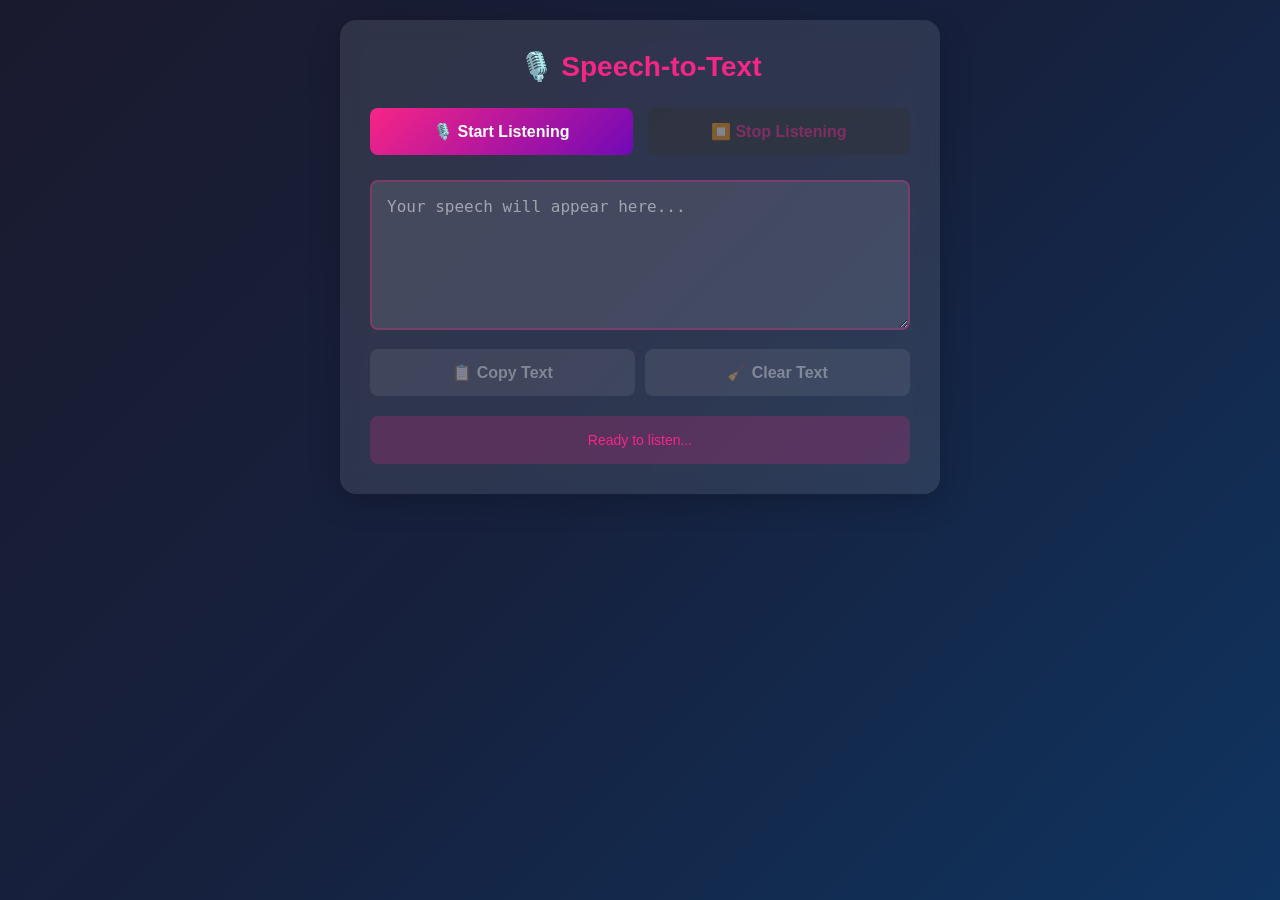
<file: sandbox/speech-to-text-ui/index.html>
<!DOCTYPE html>
<html lang="en">
<head>
    <meta charset="UTF-8">
    <meta name="viewport" content="width=device-width, initial-scale=1.0">
    <title>Speech-to-Text UI</title>
    <link rel="stylesheet" href="styles.css">
</head>
<body>
    <div class="container">
        <h1>🎙️ Speech-to-Text</h1>
        <div class="controls">
            <button id="startBtn">🎙️ Start Listening</button>
            <button id="stopBtn" disabled>⏹️ Stop Listening</button>
        </div>
        <div class="output-area">
            <textarea id="transcription" readonly placeholder="Your speech will appear here..."></textarea>
            <div class="action-buttons">
                <button id="copyBtn" disabled>📋 Copy Text</button>
                <button id="clearBtn" disabled>🧹 Clear Text</button>
            </div>
        </div>
        <div id="status" class="status">Ready to listen...</div>
        <div id="error" class="error" style="display:none"></div>
    </div>
    <script src="app.js"></script>
</body>
</html>
</file>
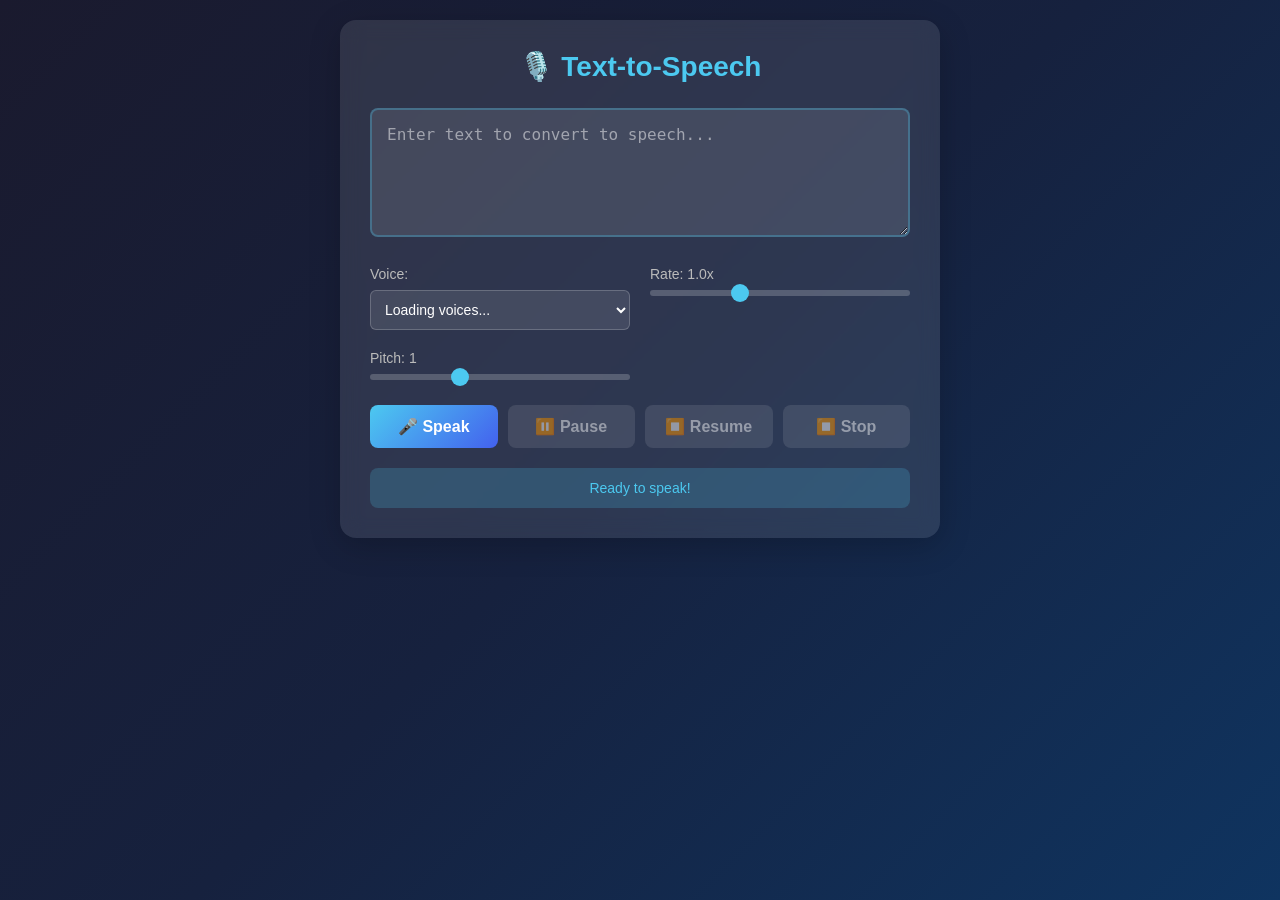
<file: sandbox/text-to-speech-ui/index.html>
<!DOCTYPE html>
<html lang="en">
<head>
    <meta charset="UTF-8">
    <meta name="viewport" content="width=device-width, initial-scale=1.0">
    <title>Text-to-Speech UI</title>
    <link rel="stylesheet" href="styles.css">
</head>
<body>
    <div class="container">
        <h1>🎙️ Text-to-Speech</h1>
        <div class="input-group">
            <textarea id="textInput" placeholder="Enter text to convert to speech..." rows="5"></textarea>
        </div>
        <div class="controls">
            <div class="control-group">
                <label for="voiceSelect">Voice:</label>
                <select id="voiceSelect"></select>
            </div>
            <div class="control-group">
                <label for="rate">Rate: <span id="rateValue">1.0</span>x</label>
                <input type="range" id="rate" min="0.5" max="2" step="0.1" value="1">
            </div>
            <div class="control-group">
                <label for="pitch">Pitch: <span id="pitchValue">1</span></label>
                <input type="range" id="pitch" min="0.5" max="2" step="0.1" value="1">
            </div>
        </div>
        <div class="button-group">
            <button id="speakBtn">🎤 Speak</button>
            <button id="pauseBtn" disabled>⏸️ Pause</button>
            <button id="resumeBtn" disabled>⏹️ Resume</button>
            <button id="stopBtn" disabled>⏹️ Stop</button>
        </div>
        <div id="status" class="status">Ready to speak!</div>
    </div>
    <script src="app.js"></script>
</body>
</html>
</file>
<file: sandbox/speech-to-text-ui/styles.css>
/* Modern gradient styling for STT UI */

* {
    box-sizing: border-box;
    margin: 0;
    padding: 0;
}

body {
    font-family: -apple-system, BlinkMacSystemFont, 'Segoe UI', Roboto, Oxygen, Ubuntu, sans-serif;
    background: linear-gradient(135deg, #1a1a2e 0%, #16213e 50%, #0f3460 100%);
    min-height: 100vh;
    color: #ffffff;
    padding: 20px;
}

.container {
    max-width: 600px;
    margin: 0 auto;
    background: rgba(255, 255, 255, 0.1);
    backdrop-filter: blur(10px);
    border-radius: 16px;
    padding: 30px;
    box-shadow: 0 8px 32px rgba(0, 0, 0, 0.2);
}

h1 {
    text-align: center;
    margin-bottom: 25px;
    font-size: 28px;
    color: #f72585;
}

.controls {
    display: flex;
    gap: 15px;
    margin-bottom: 25px;
    justify-content: center;
}

#output-area {
    margin: 25px 0;
}

textarea {
    width: 100%;
    padding: 15px;
    border: 2px solid rgba(247, 37, 133, 0.3);
    border-radius: 8px;
    background: rgba(255, 255, 255, 0.1);
    color: #ffffff;
    font-size: 16px;
    resize: vertical;
    min-height: 150px;
    transition: border-color 0.3s;
}

textarea:focus {
    outline: none;
    border-color: #f72585;
}

textarea::placeholder {
    color: rgba(255, 255, 255, 0.5);
}

textarea[readonly] {
    cursor: default;
}

.action-buttons {
    display: flex;
    gap: 10px;
    margin-top: 15px;
}

button {
    flex: 1;
    min-width: 140px;
    padding: 14px 24px;
    border: none;
    border-radius: 8px;
    font-size: 16px;
    font-weight: 600;
    cursor: pointer;
    transition: all 0.2s ease;
    transition: all 0.3s ease;
}

button:hover:not(:disabled) {
    transform: translateY(-2px);
    box-shadow: 0 4px 15px rgba(247, 37, 133, 0.4);
}

button:disabled {
    opacity: 0.4;
    cursor: not-allowed;
    transform: none;
}

#startBtn {
    background: linear-gradient(135deg, #f72585 0%, #7209b7 100%);
    color: white;
}

#startBtn.recording {
    animation: pulse 1.5s infinite;
}

#stopBtn {
    background: #333;
    color: #f72585;
}

#copyBtn,
#clearBtn {
    background: rgba(255, 255, 255, 0.2);
    color: white;
}

#copyBtn:hover:not(:disabled) {
    background: rgba(255, 255, 255, 0.3);
}

.status {
    margin-top: 20px;
    padding: 12px;
    background: rgba(247, 37, 133, 0.2);
    border-radius: 8px;
    text-align: center;
    font-size: 14px;
    color: #f72585;
    min-height: 48px;
    display: flex;
    align-items: center;
    justify-content: center;
}

.error {
    margin-top: 20px;
    padding: 12px;
    background: rgba(255, 0, 0, 0.2);
    border-radius: 8px;
    text-align: center;
    font-size: 14px;
    color: #ff6b6b;
    min-height: 48px;
    display: flex;
    align-items: center;
    justify-content: center;
}

@keyframes pulse {
    0%, 100% {
        box-shadow: 0 4px 15px rgba(247, 37, 133, 0.4);
    }
    50% {
        box-shadow: 0 4px 25px rgba(247, 37, 133, 0.8);
    }
}

/* Mobile responsive */
@media (max-width: 600px) {
    .container {
        padding: 20px;
    }
    
    button {
        min-width: 100px;
    }
    
    .controls {
        flex-direction: column;
        align-items: center;
    }
    
    .action-buttons {
        flex-direction: column;
    }
}
</file>
<file: sandbox/text-to-speech-ui/styles.css>
/* Modern gradient styling for TTS UI */

* {
    box-sizing: border-box;
    margin: 0;
    padding: 0;
}

body {
    font-family: -apple-system, BlinkMacSystemFont, 'Segoe UI', Roboto, Oxygen, Ubuntu, sans-serif;
    background: linear-gradient(135deg, #1a1a2e 0%, #16213e 50%, #0f3460 100%);
    min-height: 100vh;
    color: #ffffff;
    padding: 20px;
}

.container {
    max-width: 600px;
    margin: 0 auto;
    background: rgba(255, 255, 255, 0.1);
    backdrop-filter: blur(10px);
    border-radius: 16px;
    padding: 30px;
    box-shadow: 0 8px 32px rgba(0, 0, 0, 0.2);
}

h1 {
    text-align: center;
    margin-bottom: 25px;
    font-size: 28px;
    color: #4cc9f0;
}

.input-group textarea {
    width: 100%;
    padding: 15px;
    border: 2px solid rgba(76, 201, 240, 0.3);
    border-radius: 8px;
    background: rgba(255, 255, 255, 0.1);
    color: #ffffff;
    font-size: 16px;
    resize: vertical;
    transition: border-color 0.3s;
}

.input-group textarea:focus {
    outline: none;
    border-color: #4cc9f0;
}

.input-group textarea::placeholder {
    color: rgba(255, 255, 255, 0.5);
}

.controls {
    display: grid;
    grid-template-columns: repeat(auto-fit, minmax(200px, 1fr));
    gap: 20px;
    margin: 25px 0;
}

.control-group {
    display: flex;
    flex-direction: column;
    gap: 8px;
}

.control-group label {
    font-size: 14px;
    color: #bbb;
}

.control-group select,
.control-group input[type="text"] {
    padding: 10px;
    border: 1px solid rgba(255, 255, 255, 0.2);
    border-radius: 6px;
    background: rgba(255, 255, 255, 0.1);
    color: #ffffff;
    font-size: 14px;
}

.control-group input[type="range"] {
    -webkit-appearance: none;
    width: 100%;
    height: 6px;
    border-radius: 3px;
    background: rgba(255, 255, 255, 0.2);
    outline: none;
}

.control-group input[type="range"]::-webkit-slider-thumb {
    -webkit-appearance: none;
    width: 18px;
    height: 18px;
    border-radius: 50%;
    background: #4cc9f0;
    cursor: pointer;
}

.control-group input[type="range"]::-moz-range-thumb {
    width: 18px;
    height: 18px;
    border-radius: 50%;
    background: #4cc9f0;
    cursor: pointer;
    border: none;
}

.button-group {
    display: flex;
    gap: 10px;
    flex-wrap: wrap;
    margin-top: 25px;
}

button {
    flex: 1;
    min-width: 120px;
    padding: 12px 20px;
    border: none;
    border-radius: 8px;
    font-size: 16px;
    font-weight: 600;
    cursor: pointer;
    transition: all 0.2s ease;
}

button:enabled:hover {
    transform: translateY(-2px);
    box-shadow: 0 4px 12px rgba(76, 201, 240, 0.3);
}

button:disabled {
    opacity: 0.5;
    cursor: not-allowed;
}

#speakBtn {
    background: linear-gradient(135deg, #4cc9f0 0%, #4361ee 100%);
    color: white;
}

#pauseBtn,
#resumeBtn,
#stopBtn {
    background: rgba(255, 255, 255, 0.2);
    color: white;
}

#pauseBtn:hover,
#resumeBtn:hover {
    border-color: #f72585;
}

#stopBtn:hover {
    border-color: #f72585;
}

.status {
    margin-top: 20px;
    padding: 12px;
    background: rgba(76, 201, 240, 0.2);
    border-radius: 8px;
    text-align: center;
    font-size: 14px;
    color: #4cc9f0;
}

/* Mobile responsive */
@media (max-width: 600px) {
    .container {
        padding: 20px;
    }
    
    button {
        min-width: 100%;
    }
}
</file>
